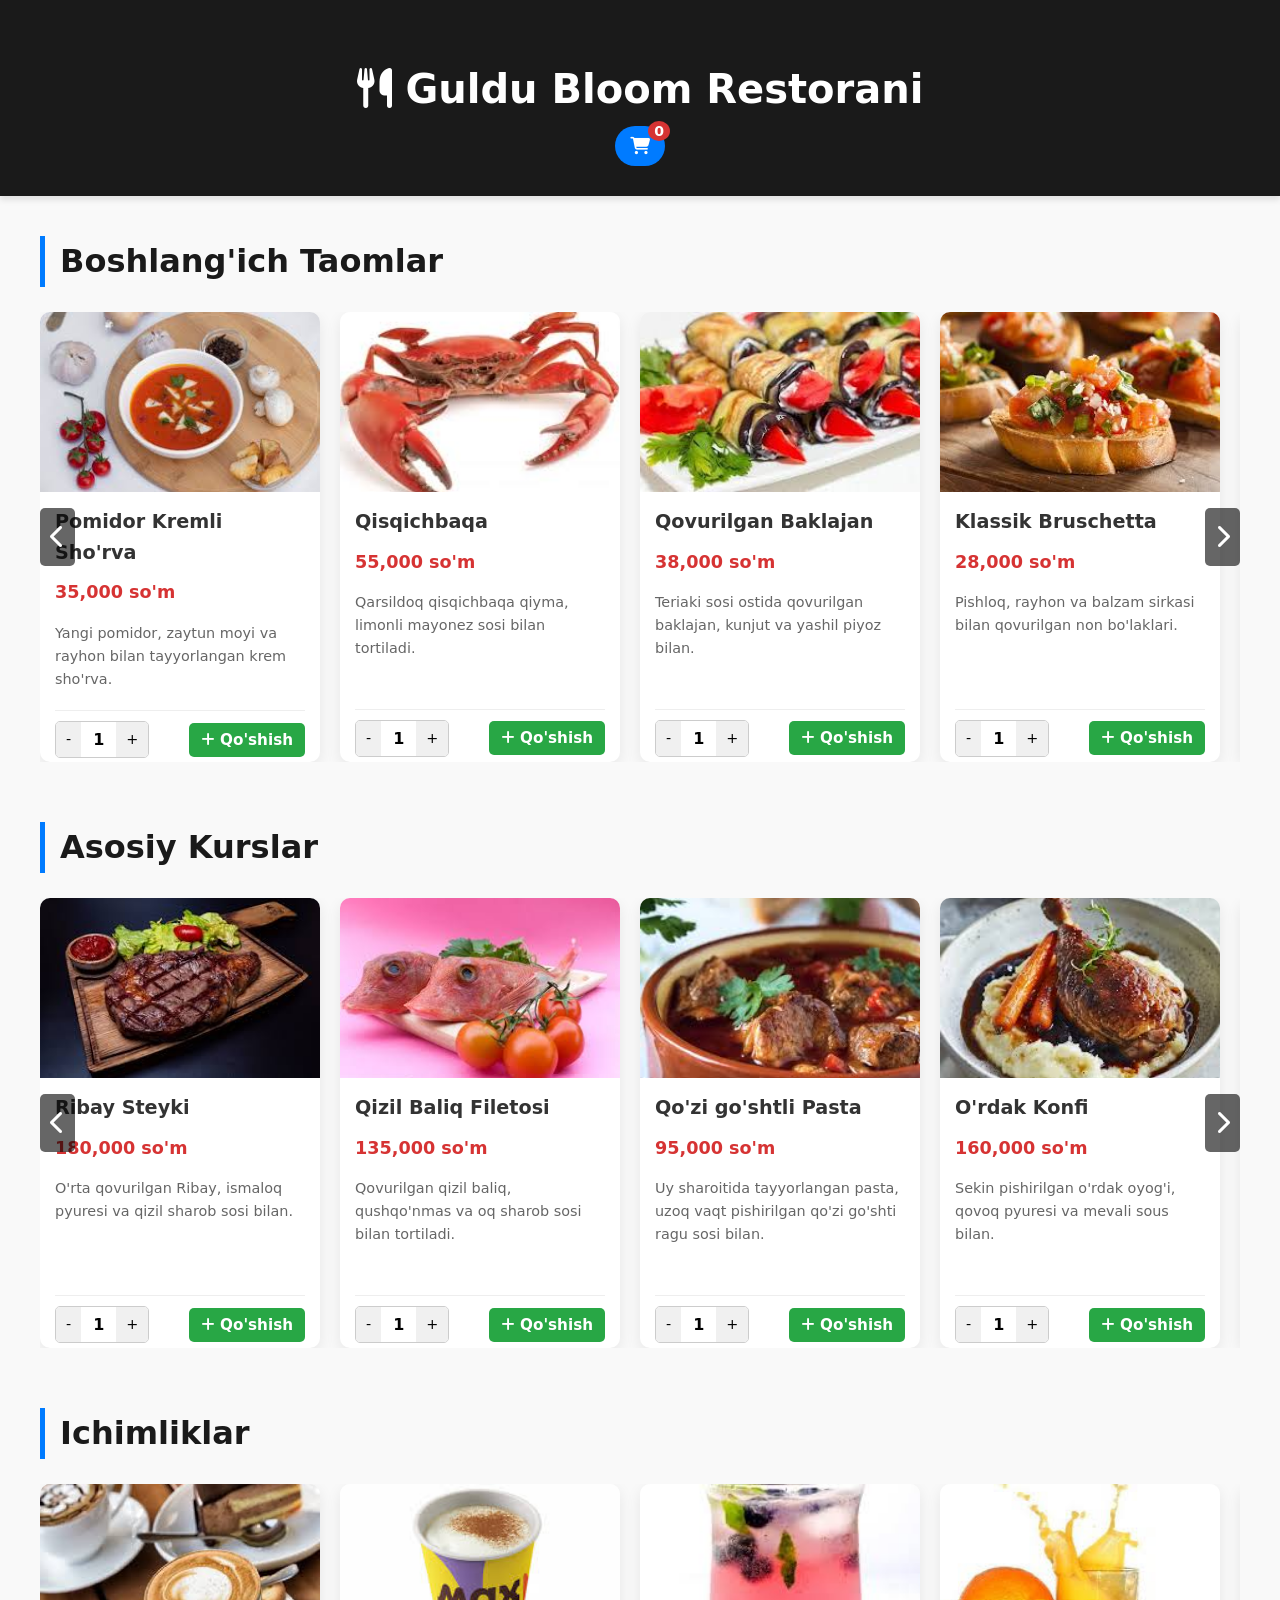
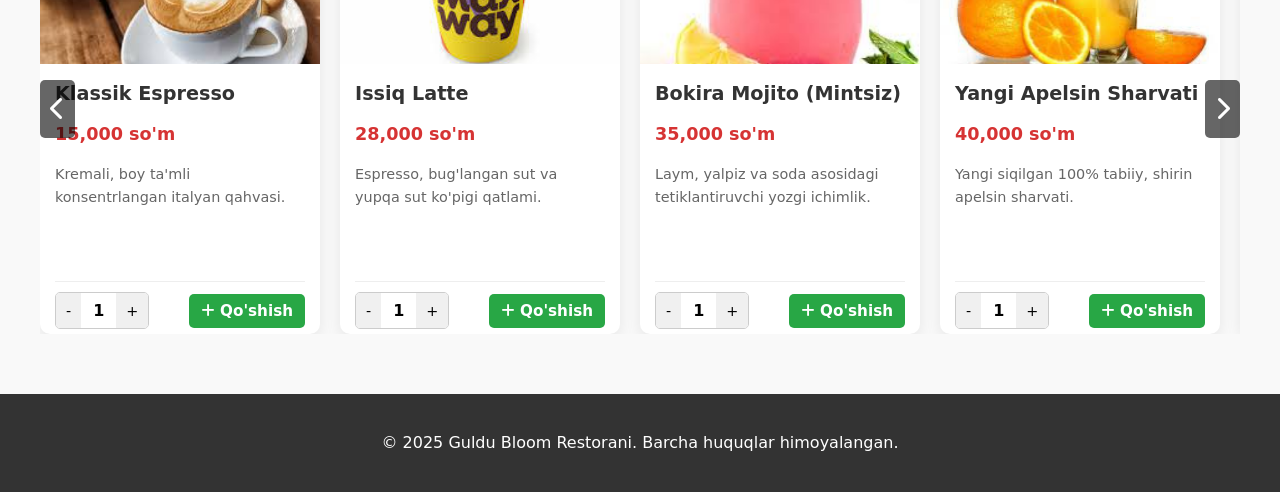
<file: index.html>
<!DOCTYPE html>
<html lang="uz">
<head>
    <meta charset="UTF-8">
    <meta name="viewport" content="width=device-width, initial-scale=1.0">
    <title>Guldu Bloom Restorani</title>
    
    <link rel="stylesheet" href="./css/style.css">
    <link href="https://fonts.googleapis.com/css2?family=Inter:wght@400;600;700&display=swap" rel="stylesheet">

    <link rel="stylesheet" href="https://cdnjs.cloudflare.com/ajax/libs/font-awesome/6.5.2/css/all.min.css">
</head>
<body>
    <header>
        <div class="header-content">
            <nav class="main-navigation"></nav>
            <h1>
                <i class="fas fa-utensils"></i> Guldu Bloom Restorani
            </h1>
            <a href="./checkout.html" id="cart-link" class="cart-link">
                <button id="cart-button" class="cart-button">
                    <i class="fas fa-shopping-cart"></i> 
                    <span id="cart-count" class="cart-count">0</span>
                </button>
            </a>
        </div>
    </header>

    <main id="menu-container">
        
        <section class="menu-category">
            <h2 class="category-title">Boshlang'ich Taomlar</h2>
            
            <div class="carousel-container">
                <button class="nav-button prev-button">
                    <i class="fas fa-chevron-left"></i> 
                </button>
                
                <div class="carousel-window">
                    <div class="carousel-track">
                        <div class="menu-item" data-item-key="Pomidor_Kremli_Sho'rva" data-price="35000">
                            <img src="./image/Pomidor.jfif" alt="Pomidor Kremli Sho'rva" class="item-image">
                            <div class="item-details">
                                <a href="order.html?item=Pomidor_Kremli_Sho'rva" class="menu-item-link">
                                    <div class="item-name">Pomidor Kremli Sho'rva</div>
                                    <div class="item-price">35,000 so'm</div>
                                    <p class="item-description">Yangi pomidor, zaytun moyi va rayhon bilan tayyorlangan krem sho'rva.</p>
                                </a>
                                <div class="add-to-cart-section">
                                    <div class="quantity-control small">
                                        <button type="button" class="quantity-btn minus-btn-small" data-action="minus">-</button>
                                        <input type="number" class="item-quantity-input" value="1" min="1" readonly>
                                        <button type="button" class="quantity-btn plus-btn-small" data-action="plus">+</button>
                                    </div>
                                    <button class="add-to-cart-btn"><i class="fas fa-plus"></i> Qo'shish</button>
                                </div>
                            </div>
                        </div>

                        <div class="menu-item" data-item-key="Qisqichbaqa" data-price="55000">
                            <img src="./image/Qisqichbaqa.jfif" alt="Qisqichbaqa Qiyma" class="item-image">
                            <div class="item-details">
                                <a href="order.html?item=Qisqichbaqa" class="menu-item-link">
                                    <div class="item-name">Qisqichbaqa</div>
                                    <div class="item-price">55,000 so'm</div>
                                    <p class="item-description">Qarsildoq qisqichbaqa qiyma, limonli mayonez sosi bilan tortiladi.</p>
                                </a>
                                <div class="add-to-cart-section">
                                    <div class="quantity-control small">
                                        <button type="button" class="quantity-btn minus-btn-small" data-action="minus">-</button>
                                        <input type="number" class="item-quantity-input" value="1" min="1" readonly>
                                        <button type="button" class="quantity-btn plus-btn-small" data-action="plus">+</button>
                                    </div>
                                    <button class="add-to-cart-btn"><i class="fas fa-plus"></i> Qo'shish</button>
                                </div>
                            </div>
                        </div>
                    
                        <div class="menu-item" data-item-key="Qovurilgan_Baklajan" data-price="38000">
                            <img src="./image/QovurilganBaklajan.jfif" alt="Qovurilgan Baklajan" class="item-image">
                            <div class="item-details">
                                <a href="order.html?item=Qovurilgan_Baklajan" class="menu-item-link">
                                    <div class="item-name">Qovurilgan Baklajan</div>
                                    <div class="item-price">38,000 so'm</div>
                                    <p class="item-description">Teriaki sosi ostida qovurilgan baklajan, kunjut va yashil piyoz bilan.</p>
                                </a>
                                <div class="add-to-cart-section">
                                    <div class="quantity-control small">
                                        <button type="button" class="quantity-btn minus-btn-small" data-action="minus">-</button>
                                        <input type="number" class="item-quantity-input" value="1" min="1" readonly>
                                        <button type="button" class="quantity-btn plus-btn-small" data-action="plus">+</button>
                                    </div>
                                    <button class="add-to-cart-btn"><i class="fas fa-plus"></i> Qo'shish</button>
                                </div>
                            </div>
                        </div>
                    
                        <div class="menu-item" data-item-key="Klassik_Bruschetta" data-price="28000">
                            <img src="./image/KlassikBruschetta.jfif" alt="Bruschetta" class="item-image">
                            <div class="item-details">
                                <a href="order.html?item=Klassik_Bruschetta" class="menu-item-link">
                                    <div class="item-name">Klassik Bruschetta</div>
                                    <div class="item-price">28,000 so'm</div>
                                    <p class="item-description">Pishloq, rayhon va balzam sirkasi bilan qovurilgan non bo'laklari.</p>
                                </a>
                                <div class="add-to-cart-section">
                                    <div class="quantity-control small">
                                        <button type="button" class="quantity-btn minus-btn-small" data-action="minus">-</button>
                                        <input type="number" class="item-quantity-input" value="1" min="1" readonly>
                                        <button type="button" class="quantity-btn plus-btn-small" data-action="plus">+</button>
                                    </div>
                                    <button class="add-to-cart-btn"><i class="fas fa-plus"></i> Qo'shish</button>
                                </div>
                            </div>
                        </div>
                    
                        <div class="menu-item" data-item-key="Zaytun_Salat" data-price="22000">
                            <img src="./image/ZaytunSalat.jfif" alt="Qo'shimcha taom 1" class="item-image">
                            <div class="item-details">
                                <a href="order.html?item=Zaytun_Salat" class="menu-item-link">
                                    <div class="item-name">Zaytun Salat</div>
                                    <div class="item-price">22,000 so'm</div>
                                    <p class="item-description">Feta pishlog'i va Kalamata zaytunlari bilan.</p>
                                </a>
                                <div class="add-to-cart-section">
                                    <div class="quantity-control small">
                                        <button type="button" class="quantity-btn minus-btn-small" data-action="minus">-</button>
                                        <input type="number" class="item-quantity-input" value="1" min="1" readonly>
                                        <button type="button" class="quantity-btn plus-btn-small" data-action="plus">+</button>
                                    </div>
                                    <button class="add-to-cart-btn"><i class="fas fa-plus"></i> Qo'shish</button>
                                </div>
                            </div>
                        </div>
                    
                        <div class="menu-item" data-item-key="Piyoz_Halg'asi" data-price="20000">
                            <img src="./image/Piyoz Halg'asi.jfif" alt="Qo'shimcha taom 2" class="item-image">
                            <div class="item-details">
                                <a href="order.html?item=Piyoz_Halg'asi" class="menu-item-link">
                                    <div class="item-name">Piyoz Halg'asi</div>
                                    <div class="item-price">20,000 so'm</div>
                                    <p class="item-description">Qarsildoq qovurilgan piyoz halqalari, tomat sosi bilan.</p>
                                </a>
                                <div class="add-to-cart-section">
                                    <div class="quantity-control small">
                                        <button type="button" class="quantity-btn minus-btn-small" data-action="minus">-</button>
                                        <input type="number" class="item-quantity-input" value="1" min="1" readonly>
                                        <button type="button" class="quantity-btn plus-btn-small" data-action="plus">+</button>
                                    </div>
                                    <button class="add-to-cart-btn"><i class="fas fa-plus"></i> Qo'shish</button>
                                </div>
                            </div>
                        </div>
                    </div>
                </div>
                
                <button class="nav-button next-button">
                    <i class="fas fa-chevron-right"></i>
                </button>
            </div>
        </section>
        
        <section class="menu-category">
            <h2 class="category-title">Asosiy Kurslar</h2>
            
            <div class="carousel-container">
                <button class="nav-button prev-button">
                    <i class="fas fa-chevron-left"></i> 
                </button>
                
                <div class="carousel-window">
                    <div class="carousel-track">
                        
                        <div class="menu-item" data-item-key="Ribay_Steyki" data-price="180000">
                            <img src="./image/Ribay Steyki.jfif" alt="Ribay Steyki" class="item-image">
                            <div class="item-details">
                                <a href="order.html?item=Ribay_Steyki" class="menu-item-link">
                                    <div class="item-name">Ribay Steyki</div>
                                    <div class="item-price">180,000 so'm</div>
                                    <p class="item-description">O'rta qovurilgan Ribay, ismaloq pyuresi va qizil sharob sosi bilan.</p>
                                </a>
                                <div class="add-to-cart-section">
                                    <div class="quantity-control small">
                                        <button type="button" class="quantity-btn minus-btn-small" data-action="minus">-</button>
                                        <input type="number" class="item-quantity-input" value="1" min="1" readonly>
                                        <button type="button" class="quantity-btn plus-btn-small" data-action="plus">+</button>
                                    </div>
                                    <button class="add-to-cart-btn"><i class="fas fa-plus"></i> Qo'shish</button>
                                </div>
                            </div>
                        </div>

                        <div class="menu-item" data-item-key="Qizil_Baliq_Filetosi" data-price="135000">
                            <img src="./image/Qizil Baliq Filetosi.jfif" alt="Qizil Baliq Filetosi" class="item-image">
                            <div class="item-details">
                                <a href="order.html?item=Qizil_Baliq_Filetosi" class="menu-item-link">
                                    <div class="item-name">Qizil Baliq Filetosi</div>
                                    <div class="item-price">135,000 so'm</div>
                                    <p class="item-description">Qovurilgan qizil baliq, qushqo'nmas va oq sharob sosi bilan tortiladi.</p>
                                </a>
                                <div class="add-to-cart-section">
                                    <div class="quantity-control small">
                                        <button type="button" class="quantity-btn minus-btn-small" data-action="minus">-</button>
                                        <input type="number" class="item-quantity-input" value="1" min="1" readonly>
                                        <button type="button" class="quantity-btn plus-btn-small" data-action="plus">+</button>
                                    </div>
                                    <button class="add-to-cart-btn"><i class="fas fa-plus"></i> Qo'shish</button>
                                </div>
                            </div>
                        </div>
                        
                        <div class="menu-item" data-item-key="Qo'zi_go'shtli_Pasta" data-price="95000">
                            <img src="./image/Qo'zi go'shtli Pasta.jfif" alt="Qo'zi go'shtli Pasta" class="item-image">
                            <div class="item-details">
                                <a href="order.html?item=Qo'zi_go'shtli_Pasta" class="menu-item-link">
                                    <div class="item-name">Qo'zi go'shtli Pasta</div>
                                    <div class="item-price">95,000 so'm</div>
                                    <p class="item-description">Uy sharoitida tayyorlangan pasta, uzoq vaqt pishirilgan qo'zi go'shti ragu sosi bilan.</p>
                                </a>
                                <div class="add-to-cart-section">
                                    <div class="quantity-control small">
                                        <button type="button" class="quantity-btn minus-btn-small" data-action="minus">-</button>
                                        <input type="number" class="item-quantity-input" value="1" min="1" readonly>
                                        <button type="button" class="quantity-btn plus-btn-small" data-action="plus">+</button>
                                    </div>
                                    <button class="add-to-cart-btn"><i class="fas fa-plus"></i> Qo'shish</button>
                                </div>
                            </div>
                        </div>

                        <div class="menu-item" data-item-key="O'rdak_Konfi" data-price="160000">
                            <img src="./image/O'rdak Konfi.jfif" alt="O'rdak Konfi" class="item-image">
                            <div class="item-details">
                                <a href="order.html?item=O'rdak_Konfi" class="menu-item-link">
                                    <div class="item-name">O'rdak Konfi</div>
                                    <div class="item-price">160,000 so'm</div>
                                    <p class="item-description">Sekin pishirilgan o'rdak oyog'i, qovoq pyuresi va mevali sous bilan.</p>
                                </a>
                                <div class="add-to-cart-section">
                                    <div class="quantity-control small">
                                        <button type="button" class="quantity-btn minus-btn-small" data-action="minus">-</button>
                                        <input type="number" class="item-quantity-input" value="1" min="1" readonly>
                                        <button type="button" class="quantity-btn plus-btn-small" data-action="plus">+</button>
                                    </div>
                                    <button class="add-to-cart-btn"><i class="fas fa-plus"></i> Qo'shish</button>
                                </div>
                            </div>
                        </div>
                        
                        <div class="menu-item" data-item-key="Mushroom_Risotto" data-price="85000">
                            <img src="./image/Mushroom Risotto.jfif" alt="Qo'shimcha taom 3" class="item-image">
                            <div class="item-details">
                                <a href="order.html?item=Mushroom_Risotto" class="menu-item-link">
                                    <div class="item-name">Mushroom Risotto</div>
                                    <div class="item-price">85,000 so'm</div>
                                    <p class="item-description">Qo'ziqorinli, kremga boy italyan guruchli taomi.</p>
                                </a>
                                <div class="add-to-cart-section">
                                    <div class="quantity-control small">
                                        <button type="button" class="quantity-btn minus-btn-small" data-action="minus">-</button>
                                        <input type="number" class="item-quantity-input" value="1" min="1" readonly>
                                        <button type="button" class="quantity-btn plus-btn-small" data-action="plus">+</button>
                                    </div>
                                    <button class="add-to-cart-btn"><i class="fas fa-plus"></i> Qo'shish</button>
                                </div>
                            </div>
                        </div>

                    </div>
                </div>
                
                <button class="nav-button next-button">
                    <i class="fas fa-chevron-right"></i>
                </button>
            </div>
        </section>
        

        <section class="menu-category">
            <h2 class="category-title">Ichimliklar</h2>
            
            <div class="carousel-container">
                <button class="nav-button prev-button">
                    <i class="fas fa-chevron-left"></i> 
                </button>
                
                <div class="carousel-window">
                    <div class="carousel-track">
                        
                        <div class="menu-item" data-item-key="Klassik_Espresso" data-price="15000">
                            <img src="./image/Klassik Espresso.jfif" alt="Espresso" class="item-image">
                            <div class="item-details">
                                <a href="order.html?item=Klassik_Espresso" class="menu-item-link">
                                    <div class="item-name">Klassik Espresso</div>
                                    <div class="item-price">15,000 so'm</div>
                                    <p class="item-description">Kremali, boy ta'mli konsentrlangan italyan qahvasi.</p>
                                </a>
                                <div class="add-to-cart-section">
                                    <div class="quantity-control small">
                                        <button type="button" class="quantity-btn minus-btn-small" data-action="minus">-</button>
                                        <input type="number" class="item-quantity-input" value="1" min="1" readonly>
                                        <button type="button" class="quantity-btn plus-btn-small" data-action="plus">+</button>
                                    </div>
                                    <button class="add-to-cart-btn"><i class="fas fa-plus"></i> Qo'shish</button>
                                </div>
                            </div>
                        </div>
                
                        <div class="menu-item" data-item-key="Issiq_Latte" data-price="28000">
                            <img src="./image/Issiq Latte.jfif" alt="Latte" class="item-image">
                            <div class="item-details">
                                <a href="order.html?item=Issiq_Latte" class="menu-item-link">
                                    <div class="item-name">Issiq Latte</div>
                                    <div class="item-price">28,000 so'm</div>
                                    <p class="item-description">Espresso, bug'langan sut va yupqa sut ko'pigi qatlami.</p>
                                </a>
                                <div class="add-to-cart-section">
                                    <div class="quantity-control small">
                                        <button type="button" class="quantity-btn minus-btn-small" data-action="minus">-</button>
                                        <input type="number" class="item-quantity-input" value="1" min="1" readonly>
                                        <button type="button" class="quantity-btn plus-btn-small" data-action="plus">+</button>
                                    </div>
                                    <button class="add-to-cart-btn"><i class="fas fa-plus"></i> Qo'shish</button>
                                </div>
                            </div>
                        </div>
                        
                        <div class="menu-item" data-item-key="Bokira_Mojito_(Mintsiz)" data-price="35000">
                            <img src="./image/Bokira Mojito (Mintsiz).jfif" alt="Mojito" class="item-image">
                            <div class="item-details">
                                <a href="order.html?item=Bokira_Mojito_(Mintsiz)" class="menu-item-link">
                                    <div class="item-name">Bokira Mojito (Mintsiz)</div>
                                    <div class="item-price">35,000 so'm</div>
                                    <p class="item-description">Laym, yalpiz va soda asosidagi tetiklantiruvchi yozgi ichimlik.</p>
                                </a>
                                <div class="add-to-cart-section">
                                    <div class="quantity-control small">
                                        <button type="button" class="quantity-btn minus-btn-small" data-action="minus">-</button>
                                        <input type="number" class="item-quantity-input" value="1" min="1" readonly>
                                        <button type="button" class="quantity-btn plus-btn-small" data-action="plus">+</button>
                                    </div>
                                    <button class="add-to-cart-btn"><i class="fas fa-plus"></i> Qo'shish</button>
                                </div>
                            </div>
                        </div>
                
                        <div class="menu-item" data-item-key="Yangi_Apelsin_Sharvati" data-price="40000">
                            <img src="./image/Yangi Apelsin Sharvati.jfif" alt="Apelsin Sharvati" class="item-image">
                            <div class="item-details">
                                <a href="order.html?item=Yangi_Apelsin_Sharvati" class="menu-item-link">
                                    <div class="item-name">Yangi Apelsin Sharvati</div>
                                    <div class="item-price">40,000 so'm</div>
                                    <p class="item-description">Yangi siqilgan 100% tabiiy, shirin apelsin sharvati.</p>
                                </a>
                                <div class="add-to-cart-section">
                                    <div class="quantity-control small">
                                        <button type="button" class="quantity-btn minus-btn-small" data-action="minus">-</button>
                                        <input type="number" class="item-quantity-input" value="1" min="1" readonly>
                                        <button type="button" class="quantity-btn plus-btn-small" data-action="plus">+</button>
                                    </div>
                                    <button class="add-to-cart-btn"><i class="fas fa-plus"></i> Qo'shish</button>
                                </div>
                            </div>
                        </div>
                        
                        <div class="menu-item" data-item-key="Coca-Cola_(0.5L)" data-price="12000">
                            <img src="./image/Coca-Cola (0.5L).jfif" alt="Gazli Ichimlik" class="item-image">
                            <div class="item-details">
                                <a href="order.html?item=Coca-Cola_(0.5L)" class="menu-item-link">
                                    <div class="item-name">Coca-Cola (0.5L)</div>
                                    <div class="item-price">12,000 so'm</div>
                                    <p class="item-description">Sovutilgan qadoqlangan gazlangan alkogolsiz ichimlik.</p>
                                </a>
                                <div class="add-to-cart-section">
                                    <div class="quantity-control small">
                                        <button type="button" class="quantity-btn minus-btn-small" data-action="minus">-</button>
                                        <input type="number" class="item-quantity-input" value="1" min="1" readonly>
                                        <button type="button" class="quantity-btn plus-btn-small" data-action="plus">+</button>
                                    </div>
                                    <button class="add-to-cart-btn"><i class="fas fa-plus"></i> Qo'shish</button>
                                </div>
                            </div>
                        </div>
                        
                        <div class="menu-item" data-item-key="Marokash_Yalpiz_Choyi" data-price="18000">
                            <img src="./image/Marokash Yalpiz Choyi.jfif" alt="Yalpizli Choy" class="item-image">
                            <div class="item-details">
                                <a href="order.html?item=Marokash_Yalpiz_Choyi" class="menu-item-link">
                                    <div class="item-name">Marokash Yalpiz Choyi</div>
                                    <div class="item-price">18,000 so'm</div>
                                    <p class="item-description">Yalpiz barglari va yashil choyning issiq, aromatik aralashmasi.</p>
                                </a>
                                <div class="add-to-cart-section">
                                    <div class="quantity-control small">
                                        <button type="button" class="quantity-btn minus-btn-small" data-action="minus">-</button>
                                        <input type="number" class="item-quantity-input" value="1" min="1" readonly>
                                        <button type="button" class="quantity-btn plus-btn-small" data-action="plus">+</button>
                                    </div>
                                    <button class="add-to-cart-btn"><i class="fas fa-plus"></i> Qo'shish</button>
                                </div>
                            </div>
                        </div>
                        
                        <div class="menu-item" data-item-key="Mineral_Suv_(Gazsiz)" data-price="8000">
                            <img src="./image/Mineral Suv (Gazsiz).jfif" alt="Mineral Suv" class="item-image">
                            <div class="item-details">
                                <a href="order.html?item=Mineral_Suv_(Gazsiz)" class="menu-item-link">
                                    <div class="item-name">Mineral Suv (Gazsiz)</div>
                                    <div class="item-price">8,000 so'm</div>
                                    <p class="item-description">Yuqori sifatli toza ichimlik suvi (0.5L).</p>
                                </a>
                                <div class="add-to-cart-section">
                                    <div class="quantity-control small">
                                        <button type="button" class="quantity-btn minus-btn-small" data-action="minus">-</button>
                                        <input type="number" class="item-quantity-input" value="1" min="1" readonly>
                                        <button type="button" class="quantity-btn plus-btn-small" data-action="plus">+</button>
                                    </div>
                                    <button class="add-to-cart-btn"><i class="fas fa-plus"></i> Qo'shish</button>
                                </div>
                            </div>
                        </div>
                        
                        <div class="menu-item" data-item-key="Uy_Limonadi" data-price="25000">
                            <img src="./image/Uy Limonadi.jfif" alt="Limonad" class="item-image">
                            <div class="item-details">
                                <a href="order.html?item=Uy_Limonadi" class="menu-item-link">
                                    <div class="item-name">Uy Limonadi</div>
                                    <div class="item-price">25,000 so'm</div>
                                    <p class="item-description">Yangi limon sharbati, shakar va suvdan tayyorlangan muzli ichimlik.</p>
                                </a>
                                <div class="add-to-cart-section">
                                    <div class="quantity-control small">
                                        <button type="button" class="quantity-btn minus-btn-small" data-action="minus">-</button>
                                        <input type="number" class="item-quantity-input" value="1" min="1" readonly>
                                        <button type="button" class="quantity-btn plus-btn-small" data-action="plus">+</button>
                                    </div>
                                    <button class="add-to-cart-btn"><i class="fas fa-plus"></i> Qo'shish</button>
                                </div>
                            </div>
                        </div>
                
                    </div>
                </div>
                
                <button class="nav-button next-button">
                    <i class="fas fa-chevron-right"></i>
                </button>
            </div>
        </section>
        
        
    </main>

    <footer>
        <p>&copy; 2025 Guldu Bloom Restorani. Barcha huquqlar himoyalangan.</p>
    </footer>
    
    <script src="./js/script.js"></script>
</body>
</html>
</file>
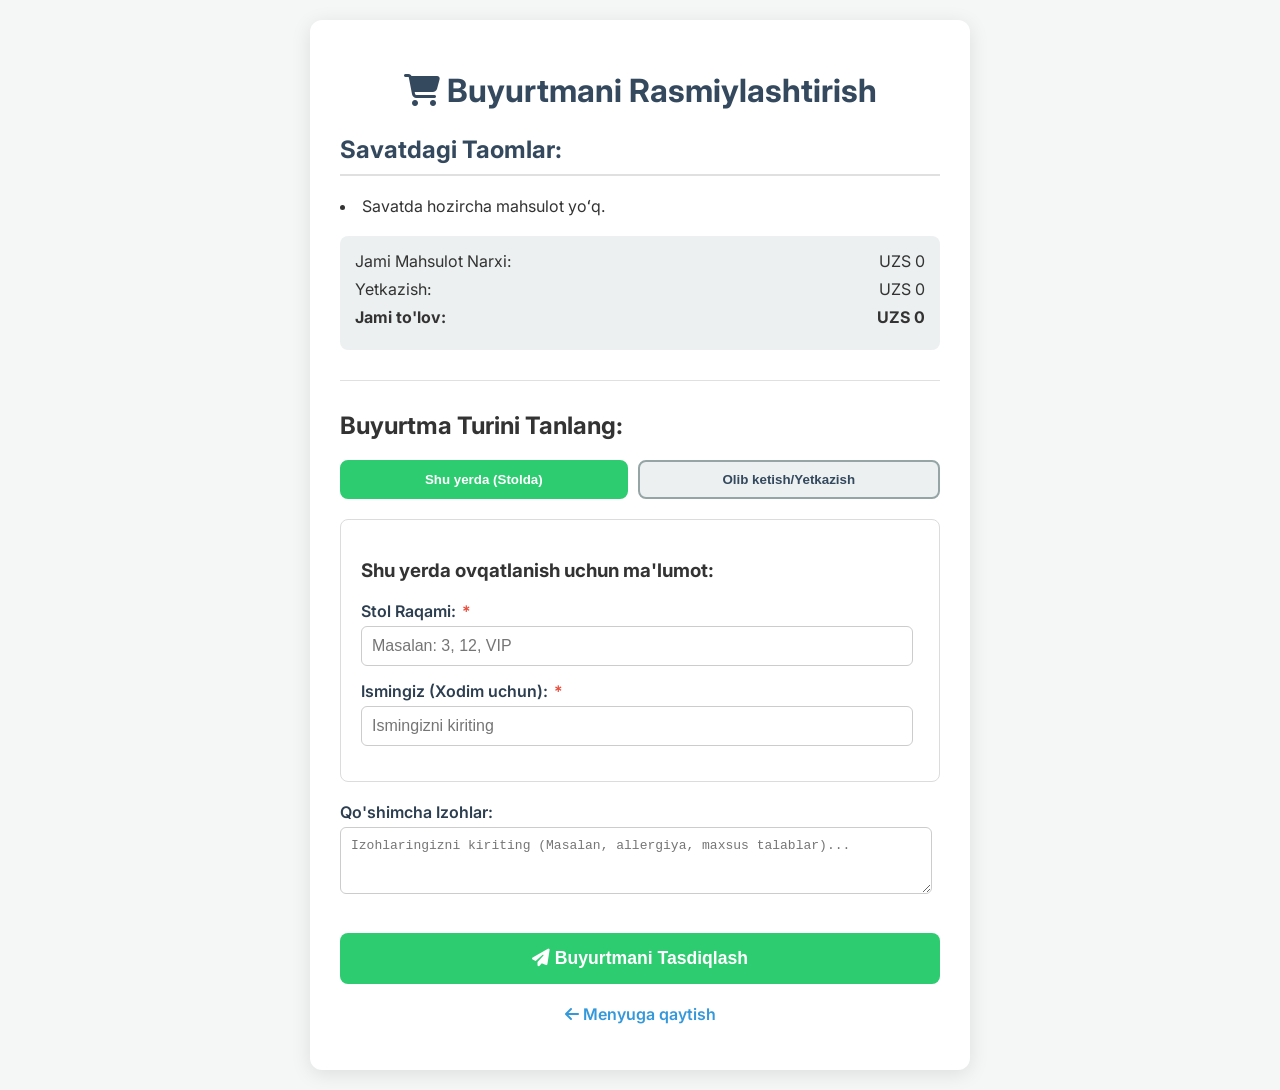
<file: checkout.html>
<!DOCTYPE html>
<html lang="uz">
<head>
    <meta charset="UTF-8">
    <meta name="viewport" content="width=device-width, initial-scale=1.0">
    <title>Savat va Buyurtmani Rasmiylashtirish</title>
    <link href="https://fonts.googleapis.com/css2?family=Inter:wght@400;700&display=swap" rel="stylesheet">
    <link rel="stylesheet" href="./css/checkout-style.css"> 
    <link rel="stylesheet" href="https://cdnjs.cloudflare.com/ajax/libs/font-awesome/6.5.2/css/all.min.css">
</head>
<body>

    <div class="order-container">
        <h1> <i class="fas fa-shopping-cart"></i> Buyurtmani Rasmiylashtirish</h1>
        
        <section class="cart-items-section">
            <h2>Savatdagi Taomlar:</h2>
            <div id="cart-list" class="cart-list-container">
                <p id="empty-cart-message" style="text-align: center; color: #888; display: none;">Savat bo'sh. Menyudan taom tanlang!</p>
            </div>
            
            <div class="cart-summary">
                <div class="summary-line">
                    <span>Jami Mahsulot Narxi:</span>
                    <span id="subtotal-price">0 so'm</span>
                </div>
                <div class="summary-line delivery-fee">
                    <span>Yetkazish:</span>
                    <span id="delivery-fee">0 so'm</span> 
                </div>
                <div class="summary-line total-price-line">
                    <strong>Jami to'lov:</strong>
                    <strong id="total-price">0 so'm</strong>
                </div>
            </div>
        </section>

        <hr>

        <h2>Buyurtma Turini Tanlang:</h2>
        <div class="order-type-tabs">
            <button type="button" class="tab-button active" data-type="dine-in">Shu yerda (Stolda)</button>
            <button type="button" class="tab-button" data-type="takeout">Olib ketish/Yetkazish</button>
        </div>

        <form class="order-form" id="main-checkout-form">
            
            <div id="dine-in-section" class="order-section active">
                <h3>Shu yerda ovqatlanish uchun ma'lumot:</h3>
                
                <div class="form-group">
                    <label for="dine-in-table">Stol Raqami: <span class="required">*</span></label>
                    <input type="text" id="dine-in-table" required placeholder="Masalan: 3, 12, VIP">
                </div>
                
                <div class="form-group">
                    <label for="dine-in-name">Ismingiz (Xodim uchun): <span class="required">*</span></label>
                    <input type="text" id="dine-in-name" required placeholder="Ismingizni kiriting">
                </div>
            </div>

            <div id="takeout-section" class="order-section">
                <h3>Olib ketish yoki Yetkazish uchun ma'lumot:</h3>
                
                <div class="form-group">
                    <label for="takeout-name">Ism Familya: <span class="required">*</span></label>
                    <input type="text" id="takeout-name" required placeholder="Ismingizni kiriting">
                </div>
                
                <div class="form-group">
                    <label for="takeout-phone">Telefon Raqami: <span class="required">*</span></label>
                    <input type="tel" id="takeout-phone" required placeholder="+998 XX YYY YY YY">
                </div>
                
                <div class="form-group">
                    <label for="delivery-method">Qabul qilish usuli: <span class="required">*</span></label>
                    <select id="delivery-method">
                        <option value="pickup">Shu yerdan olib ketish (Tez va Bepul)</option>
                        <option value="delivery">Uyga yetkazib berish (Qo'shimcha narx)</option>
                    </select>
                </div>

                <div id="delivery-details">
                    <div class="form-group">
                        <label for="delivery-district">Tuman/Shahar: <span class="required">*</span></label>
                        <input type="text" id="delivery-district" placeholder="Masalan: Mirzo Ulug'bek, Chilonzor">
                    </div>
                    
                    <div class="form-group">
                        <label for="takeout-address">To'liq Manzil: <span class="required">*</span></label>
                        <input type="text" id="takeout-address" placeholder="Ko'cha, uy raqami, mo'ljal">
                    </div>
                    <p class="small-info"><i class="fas fa-info-circle"></i> Yetkazish narxi: <span id="delivery-price-info">15,000 so'm</span></p>
                </div>
            </div>
            
            <div class="form-group">
                <label for="order-notes">Qo'shimcha Izohlar:</label>
                <textarea id="order-notes" rows="3" placeholder="Izohlaringizni kiriting (Masalan, allergiya, maxsus talablar)..."></textarea>
            </div>
            
            <button type="submit" class="submit-order-btn" id="checkout-button">
                <i class="fas fa-paper-plane"></i> Buyurtmani Tasdiqlash
            </button>
        </form>

        <p style="text-align: center; margin-top: 20px;"><a href="index.html" class="back-to-menu-link"><i class="fas fa-arrow-left"></i> Menyuga qaytish</a></p>
    </div>

    
    <script src="./js/checkout-script.js"></script>
    <script src="./js/script.js"></script>
</body>
</html>
</file>
<file: css/style.css>
* {
    text-decoration: none;
    list-style: none;
    font-family: system-ui, -apple-system, BlinkMacSystemFont, 'Segoe UI', Roboto, Oxygen, Ubuntu, Cantarell, 'Open Sans', 'Helvetica Neue', sans-serif;
}
body {
    font-family: 'Inter', sans-serif;
    margin: 0;
    padding: 0;
    background-color: #f9f9f9;
    color: #333;
    line-height: 1.6;
}

header {
    background-color: #1a1a1a;
    color: white;
    padding: 30px 0;
    text-align: center;
    box-shadow: 0 4px 6px rgba(0, 0, 0, 0.1);
    margin-bottom: 40px;
}

.header-content h1 {
    font-size: 2.5em;
    margin-bottom: 5px;
}

/* Menyu Konteyneri */
#menu-container {
    max-width: 1200px;
    margin: 0 auto 40px;
    padding: 0 20px;
}

/* Kategoriya sarlavhasi stillari */
.menu-category {
    margin-bottom: 60px;
}

.category-title {
    color: #1a1a1a;
    font-size: 2em;
    font-weight: 700;
    margin-bottom: 25px;
    border-left: 5px solid #007bff;
    padding-left: 15px;
}

/* ============================================== */
/* KARUSELGA XOS STILLAR */
/* ============================================== */
.carousel-container {
    position: relative;
    display: flex;
    align-items: center;
}

.carousel-window {
    width: 100%;
    overflow: hidden; 
}

.carousel-track {
    display: flex; /* Elementlarni gorizontal joylashtirish */
    gap: 20px; 
    transition: transform 0.5s ease-in-out; /* Karusel uchun animatsiya */
}

/* Alohida Menyu Elementi Stili */
.menu-item {
    background-color: white;
    border-radius: 10px;
    box-shadow: 0 5px 15px rgba(0, 0, 0, 0.08);
    transition: all 0.3s ease-in-out;
    overflow: hidden;
    
    /* KARTOCHKANI BIR XIL O'LCHAMDA USHLAB TURISH */
    min-width: 280px; /* Minimal kenglik */
    height: 450px;    /* QAT'IY BALANDLIK */
    flex: 0 0 280px;  /* Flex uchun aniq kenglik */
}

.menu-item:hover {
    transform: translateY(-8px);
    box-shadow: 0 10px 25px rgba(0, 0, 0, 0.15);
}

/* Rasm stillari */
.item-image {
    width: 100%;
    height: 180px; /* Rasm balandligi */
    object-fit: cover;
    display: block; 
}

/* Matnli qism stillari */
.item-details {
    padding: 15px;
    /* Matn qismi uchun balandlikni hisoblash (450px - 180px rasm) */
    height: calc(450px - 180px); 
    display: flex;
    flex-direction: column;
}

.item-name {
    font-size: 1.2em;
    font-weight: 700;
    color: #333;
    margin-bottom: 5px;
}

.item-price {
    color: #d63333;
    font-weight: 700;
    font-size: 1.1em;
    padding: 5px 0;
    margin-bottom: 10px;
}

.item-description {
    font-size: 0.9em;
    color: #666;
    margin-top: 10px;
    /* Qolgan bo'shliqni to'ldirish uchun */
    flex-grow: 1; 
}

/* Karusel navigatsiya tugmalari */
.nav-button {
    position: absolute;
    top: 50%;
    transform: translateY(-50%);
    background-color: rgba(0, 0, 0, 0.6);
    color: white;
    border: none;
    padding: 15px 10px;
    cursor: pointer;
    z-index: 5;
    font-size: 1.5em;
    border-radius: 5px;
    transition: background-color 0.2s;
}

.nav-button:hover {
    background-color: rgba(0, 0, 0, 0.8);
}

.prev-button {
    left: 0;
}

.next-button {
    right: 0;
}

footer {
    text-align: center;
    padding: 20px;
    background-color: #333;
    color: white;
    margin-top: 50px;
}

/* MOSLASHUVCHANLIK (RESPONSIVE) SOZLAMALARI - Karuselda avtomatik moslashadi */
/* Faqat konteyner kengligini o'zgartiramiz */
@media (max-width: 1200px) {
    #menu-container {
        max-width: 960px;
    }
}

@media (max-width: 768px) {
    #menu-container {
        max-width: 700px;
    }
}

/* ... [Mavjud CSS kodingiz] ... */

/* ============================================== */
/* MOSLASHUVCHANLIK (RESPONSIVE) QO'SHIMCHA SOZLAMALARI */
/* ============================================== */

/* Telefonlar uchun (Maksimal kengligi 480px bo'lgan ekranlar) */
@media (max-width: 480px) {
    /* Umumiy konteyner kengligini o'zgartirmaymiz */
    #menu-container {
        padding: 0 10px; /* Qirralardagi paddingni ozgina kamaytirdik */
    }
    
    /* Karusel elementlarini bittadan ko'rsatish */
    .menu-item {
        /* Bitta element + bitta gap (20px) butun oyna kengligini egallashi kerak */
        min-width: calc(100% - 20px); 
        flex: 0 0 calc(100% - 20px); 
        
        /* Balandlikni ham mobilga moslab kamaytirish mumkin (ixtiyoriy) */
        height: auto; /* Balandlikni avtomatik qilib qo'yish qulayroq */
    }

    /* Agar yuqorida height: auto qilsak, bu qism o'zgaradi */
    .item-details {
        height: auto;
    }
    
    /* Navigatsiya tugmalarining joylashuvini yaxshilash */
    .nav-button {
        padding: 8px 10px;
        font-size: 1.2em;
        width: 40px;
        height: 40px;
    }
}

/* style.css (Yangi/O'zgartirilgan qism) */

/* Savat ikonkasining stillari */
.cart-button {
    background-color: #007bff;
    color: white;
    border: none;
    padding: 10px 15px;
    border-radius: 50px;
    cursor: pointer;
    font-size: 1.1em;
    position: relative;
    transition: background-color 0.3s;
}

.cart-button:hover {
    background-color: #0056b3;
}

.cart-count {
    position: absolute;
    top: -5px;
    right: -5px;
    background-color: #d63333;
    color: white;
    border-radius: 50%;
    padding: 2px 6px;
    font-size: 0.8em;
    font-weight: bold;
}

/* Taom ma'lumotlari ichidagi stil (flex tartibi) */
.item-details {
    padding: 15px;
    flex-grow: 1;
    display: flex; /* Asosiy ma'lumotlar va Savatga qo'shish qismini ajratish */
    flex-direction: column;
    justify-content: space-between; /* Elementlarni yuqori va pastga taqsimlash */
}

.menu-item-link {
    text-decoration: none;
    color: inherit;
    display: block;
    flex-grow: 1;
    margin-bottom: 5px; /* Savatga qo'shish qismidan ajratish */
}


/* SAVATGA QO'SHISH BO'LIMI STILLARI */
.add-to-cart-section {
    display: flex;
    justify-content: space-between;
    align-items: center;
    padding-top: 10px;
    border-top: 1px solid #eee;
    margin-bottom: 20px;
}

/* Kichik miqdorni boshqarish (quantity control) */
.quantity-control.small {
    display: flex;
    align-items: center;
    border: 1px solid #ccc;
    border-radius: 5px;
    overflow: hidden;
}

.quantity-control.small .quantity-btn {
    background-color: #f0f0f0;
    border: none;
    padding: 5px 10px;
    cursor: pointer;
    font-size: 0.9em;
    transition: background-color 0.2s;
    height: 35px; /* Tugmachalar balandligini belgilash */
    line-height: 1;
}

.quantity-control.small .item-quantity-input {
    width: 35px;
    text-align: center;
    border: none;
    font-size: 1em;
    font-weight: 600;
    -moz-appearance: textfield; 
    appearance: textfield;
    height: 35px;
    padding: 0;
}

.quantity-control.small .item-quantity-input::-webkit-inner-spin-button, 
.quantity-control.small .item-quantity-input::-webkit-outer-spin-button { 
    -webkit-appearance: none;
    margin: 0;
}

/* Savatga qo'shish tugmasi */
.add-to-cart-btn {
    background-color: #28a745; /* Yashil rang */
    color: white;
    border: none;
    padding: 8px 12px;
    border-radius: 5px;
    cursor: pointer;
    font-size: 0.95em;
    font-weight: 600;
    transition: background-color 0.3s;
}

.add-to-cart-btn:hover {
    background-color: #1e7e34;
}

.small {
    display: none;
}
</file>
<file: css/checkout-style.css>
/* checkout-style.css */

body {
    font-family: 'Inter', sans-serif;
    background-color: #f4f7f6;
    margin: 0;
    padding: 20px;
    display: flex;
    justify-content: center;
    align-items: flex-start;
    color: #333;
}

.order-container {
    background-color: #ffffff;
    padding: 30px;
    border-radius: 12px;
    box-shadow: 0 4px 20px rgba(0, 0, 0, 0.1);
    max-width: 600px;
    width: 100%;
}

h1 {
    color: #34495e;
    text-align: center;
    margin-bottom: 25px;
    font-weight: 700;
}

hr {
    border: 0;
    height: 1px;
    background-color: #e0e0e0;
    margin: 30px 0;
}

/* --- Savatdagi Taomlar Ro'yxati Stili --- */
.cart-items-section h2 {
    color: #34495e;
    border-bottom: 2px solid #e0e0e0;
    padding-bottom: 10px;
    margin-bottom: 20px;
}

.cart-item {
    display: flex;
    align-items: center;
    margin-bottom: 15px;
    padding: 10px;
    border: 1px solid #f0f0f0;
    border-radius: 8px;
    background-color: #f9f9f9;
}

.cart-item-image {
    width: 60px;
    height: 60px;
    border-radius: 6px;
    object-fit: cover;
    margin-right: 15px;
}

.item-details-cart {
    flex-grow: 1;
}

.item-details-cart .name {
    font-weight: 600;
    color: #34495e;
    margin-bottom: 5px;
}

.item-details-cart .price-qty {
    font-size: 0.9em;
    color: #7f8c8d;
}

.remove-item-btn {
    background: none;
    border: none;
    color: #e74c3c;
    cursor: pointer;
    font-size: 1.2em;
    padding: 5px;
    transition: color 0.2s;
}

.remove-item-btn:hover {
    color: #c0392b;
}

/* --- Savat umumiy xulosasi stili --- */
.cart-summary {
    margin-top: 20px;
    padding: 15px;
    background-color: #ecf0f1;
    border-radius: 8px;
}

.summary-line {
    display: flex;
    justify-content: space-between;
    margin-bottom: 8px;
    font-size: 1em;
}

.total-final {
    font-size: 1.2em;
    color: #2c3e50;
    border-top: 1px dashed #bdc3c7;
    padding-top: 10px;
    margin-top: 10px;
}


/* --- Buyurtma Turini Tanlash Tablari --- */
.order-type-tabs {
    display: flex;
    gap: 10px;
    margin-bottom: 20px;
}

.tab-button {
    flex-grow: 1;
    padding: 10px 15px;
    border: 2px solid #95a5a6;
    background-color: #ecf0f1;
    color: #34495e;
    border-radius: 8px;
    cursor: pointer;
    transition: all 0.3s;
    font-weight: 600;
}

.tab-button.active, .tab-button:hover {
    background-color: #2ecc71;
    border-color: #2ecc71;
    color: white;
}

/* --- Buyurtma Formasi Stili --- */
.form-group {
    margin-bottom: 15px;
}

.form-group label {
    display: block;
    margin-bottom: 5px;
    font-weight: 600;
    color: #2c3e50;
}

.form-group input[type="text"],
.form-group input[type="tel"],
.form-group input[type="number"],
.form-group select,
.form-group textarea {
    width: 95%;
    padding: 10px;
    border: 1px solid #ccc;
    border-radius: 6px;
    font-size: 1em;
    transition: border-color 0.2s;
}

.form-group input:focus,
.form-group select:focus,
.form-group textarea:focus {
    border-color: #2ecc71;
    outline: none;
    box-shadow: 0 0 5px rgba(46, 204, 113, 0.3);
}

.order-section {
    display: none;
    border: 1px solid #dcdcdc;
    padding: 20px;
    border-radius: 8px;
    margin-bottom: 20px;
}

.order-section.active {
    display: block;
}

.submit-order-btn {
    width: 100%;
    padding: 15px;
    background-color: #2ecc71;
    color: white;
    border: none;
    border-radius: 8px;
    font-size: 1.1em;
    font-weight: 700;
    cursor: pointer;
    margin-top: 20px;
    transition: background-color 0.3s;
}

.submit-order-btn:hover {
    background-color: #27ae60;
}

.required {
    color: #e74c3c;
    margin-left: 2px;
}

.small-info {
    font-size: 0.9em;
    color: #95a5a6;
    margin-top: -10px;
    margin-bottom: 15px;
}

.back-to-menu-link {
    color: #3498db;
    text-decoration: none;
    font-weight: 600;
    transition: color 0.2s;
}
.back-to-menu-link:hover {
    color: #2980b9;
}

.quantity-control {
display: flex;
align-items: center;
border: 1px solid #ccc;
border-radius: 4px;
overflow: hidden; /* Kontentni chegarada ushlab turish */
}

.quantity-control.small {
width: 100px; /* Misol uchun */
}

.item-quantity-input,
.cart-quantity-input {
width: 30px; /* Kichikroq kenglik */
text-align: center;
border: none;
padding: 5px 0;
height: 100%; /* Konteyner balandligini to'ldirish */
background-color: transparent;
font-size: 14px;
pointer-events: none; /* Faqat o'qish uchun */
}

.item-quantity-input:focus,
.cart-quantity-input:focus {
outline: none;
}

.quantity-btn {
background-color: #f8f8f8;
color: #333;
border: none;
padding: 5px 8px;
cursor: pointer;
font-weight: bold;
font-size: 14px;
transition: background-color 0.2s;
height: 100%;
}

.quantity-btn:hover {
background-color: #ddd;
}

.remove-item-btn {
background: none;
border: none;
color: #cc0000;
cursor: pointer;
padding: 5px;
margin-left: 10px;
font-size: 16px;
transition: color 0.2s;
}

.remove-item-btn:hover {
color: #ff0000;
}

.cart-item-controls {
display: flex;
align-items: center;
gap: 15px; /* Elementlar orasidagi bo'shliq */
}

.cart-item {
display: flex;
justify-content: space-between;
align-items: center;
padding: 10px 0;
border-bottom: 1px dashed #eee;
}
</file>
